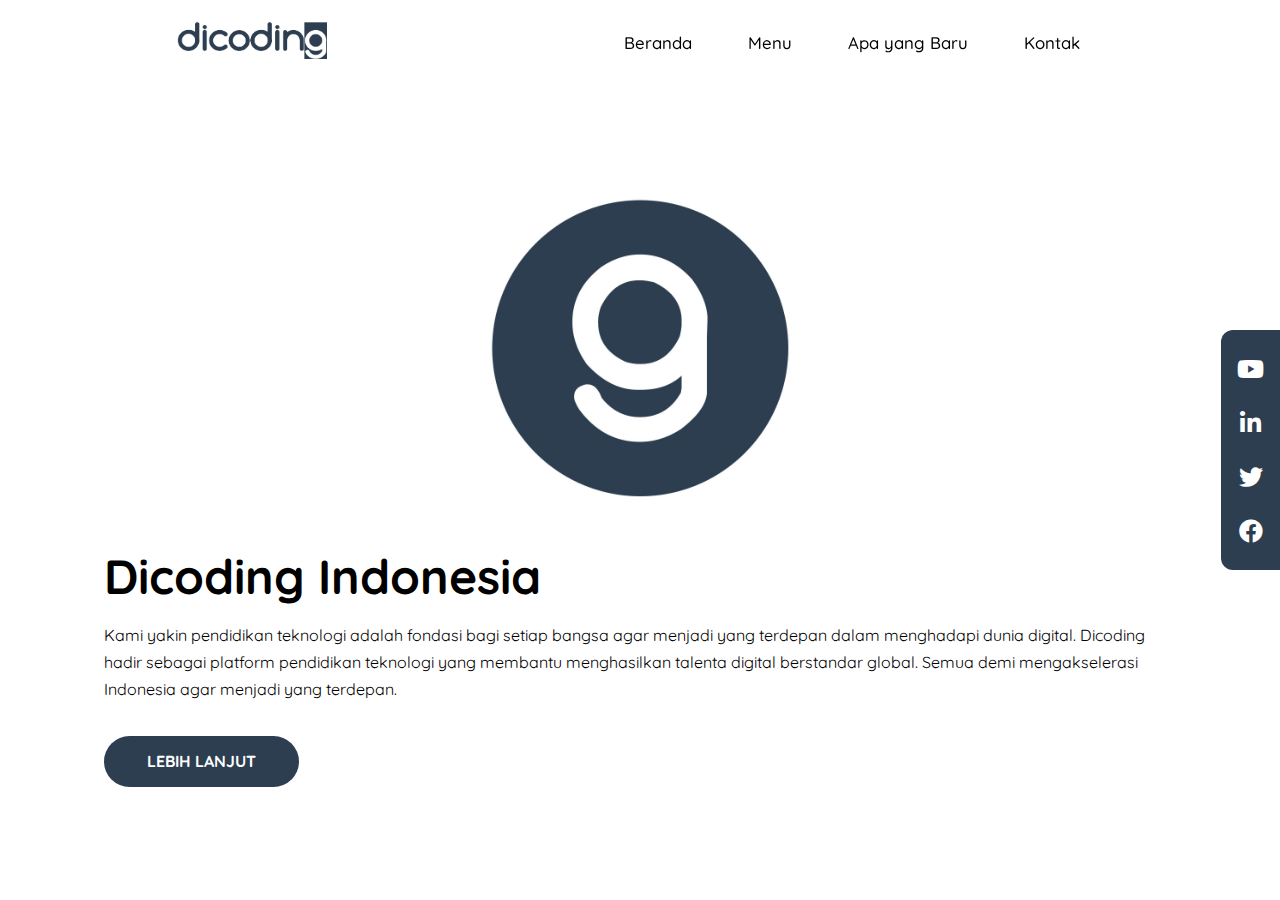
<file: web dev/landing page/index.html>
<!DOCTYPE html>
<html>
  <head>
    <meta charset="utf-8">
    <meta name="viewport" content="width=device-width, initial-scale=1.0" />
    <title>Landing Page Dicoding</title>
 
    <!-- My Own CSS -->
    <link rel="stylesheet" href="css/app.css">
 
    <!-- Google Fonts -->
    <link rel="preconnect" href="https://fonts.googleapis.com">
    <link rel="preconnect" href="https://fonts.gstatic.com" crossorigin>
    <link
      href="https://fonts.googleapis.com/css2?family=Quicksand:wght@300..700&display=swap"
      rel="stylesheet"
    >
 
    <!-- Font Awesome 5.15.4 -->
    <link
      rel="stylesheet"
      href="https://cdnjs.cloudflare.com/ajax/libs/font-awesome/5.15.4/css/all.min.css"
      integrity="sha512-1ycn6IcaQQ40/MKBW2W4Rhis/DbILU74C1vSrLJxCq57o941Ym01SwNsOMqvEBFlcgUa6xLiPY/NS5R+E6ztJQ=="
      crossorigin="anonymous"
      referrerpolicy="no-referrer"
    >
  </head>
  <body>
    <header class="navbar-container">
      <div class="logo">
        <img src="img/dicoding-header-logo.png" alt="Dicoding Indonesia">
      </div>
      <nav class="nav-list">
        <ul>
          <li><a href="#">Beranda</a></li>
          <li><a href="#">Menu</a></li>
          <li><a href="#">Apa yang Baru</a></li>
          <li><a href="#">Kontak</a></li>
        </ul>
      </nav>
    </header>
 
    <main>
      <div class="content">
        <div class="content-description">
          <h1 class="title">Dicoding Indonesia</h1>
          <p>
            Kami yakin pendidikan teknologi adalah fondasi bagi setiap bangsa agar menjadi yang
            terdepan dalam menghadapi dunia digital. Dicoding hadir sebagai platform pendidikan
            teknologi yang membantu menghasilkan talenta digital berstandar global. Semua demi
            mengakselerasi Indonesia agar menjadi yang terdepan.
          </p>
 
          <button>Lebih lanjut</button>
        </div>
 
        <div class="content-image">
          <img src="img/circle-g.jpg" alt="Dicoding Indonesia">
        </div>
      </div>
 
      <aside>
        <div class="social-media">
          <ul>
            <li><a href="#"><i class="fab fa-youtube"></i></a></li>
            <li><a href="#"><i class="fab fa-linkedin-in"></i></a></li>
            <li><a href="#"><i class="fab fa-twitter"></i></a></li>
            <li><a href="#"><i class="fab fa-facebook"></i></a></li>
          </ul>
        </div>
      </aside>
    </main>
  </body>
</html>
</file>
<file: web dev/landing page/css/app.css>
*,
*::before,
*::after {
  box-sizing: border-box;
}
 
body {
  font-family: 'Quicksand', sans-serif;
 
  height: 100vh;
  margin: 0;
 
  display: flex;
  flex-direction: column;
}
 
header.navbar-container {
  width: 100%;
  max-width: 1200px;
  padding-block: 1rem;
  margin-inline: auto;
 
  display: flex;
  justify-content: space-around;
  align-items: center;
 
  z-index: 9999;
}
 
header.navbar-container .logo img {
  width: 150px;
}
 
header.navbar-container .nav-list ul {
  padding-left: 0;
 
  display: flex;
  justify-content: center;
  gap: 2rem 1rem;
}
 
header.navbar-container .nav-list li {
  list-style-type: none;
}
 
header.navbar-container .nav-list li a {
  padding: 0.5rem 1.5rem;
  border-radius: 999px;
 
  text-decoration: none;
  font-size: 1.05rem;
  font-weight: 500;
  color: black;
 
  transition: all 0.2s ease-in-out;
}
 
header.navbar-container .nav-list li:hover a {
  background-color: #425c77;
  color: white;
}
 
main {
  flex: 1;
 
  width: 100%;
  max-width: 1200px;
  margin-inline: auto;
  padding: 2rem 4rem;
 
  display: flex;
  align-items: center;
}
 
main .content {
  flex: 1;
 
  display: flex;
  align-items: center;
}
 
main .content .content-description {
  flex: 1 1;
}
 
main .content .content-description .title {
  margin-block: 1rem;
 
  font-size: 3.5rem;
}
 
main .content .content-description p {
  font-size: 1.2rem;
  line-height: 1.7rem;
}
 
main .content .content-description button {
  padding: 0.8rem 2.5rem;
  border: 3px solid transparent;
  border-radius: 999px;
  margin-block-start: 1rem;
 
  background-color: #2d3e50;
 
  font-family: 'Quicksand', sans-serif;
  text-transform: uppercase;
  font-size: 1rem;
  font-weight: 700;
  color: white;
 
  cursor: pointer;
  transition: all 0.15s ease-in;
}
 
main .content .content-description button:hover {
  border: 3px solid #2d3e50;
  background-color: transparent;
 
  color: #2d3e50;
}
 
main .content .content-image {
  flex: 1;
 
  display: flex;
}
 
main .content .content-image img {
  width: 300px;
  min-width: 250px;
  margin: auto;
}
 
main aside {
  position: fixed;
  inset-block: 0;
  inset-inline-end: 0;
}
 
main aside .social-media {
  height: 100%;
  display: flex;
}
 
main aside .social-media ul {
  padding: 1.5rem 1rem;
  border-top-left-radius: 12px;
  border-bottom-left-radius: 12px;
  margin: auto;
  background-color: #2d3e50;
 
  display: flex;
  flex-flow: column nowrap;
  align-items: center;
  justify-content: center;
  gap: 1.5rem;
}
 
main aside .social-media li {
  list-style-type: none;
}
 
main aside .social-media li a {
  text-decoration: none;
  font-size: 1.5rem;
  color: white;
 
  transition: all 0.1s ease-in-out;
}
 
main aside .social-media li a:hover {
  color: #89b0d9;
}

@media screen and (max-width: 768px) {
    header.navbar-container {
      flex-direction: column;
    }
}

header.navbar-container .nav-list ul {
    flex-wrap: wrap;
    column-gap: 0.5rem;
}

main .content {
    flex-direction: column;
    gap: 2rem;
}

main .content .content-description .title {
    font-size: 3rem;
}
main .content .content-description p {
    font-size: 1rem;
}

main .content .content-image {
    order: -1;
}
</file>
